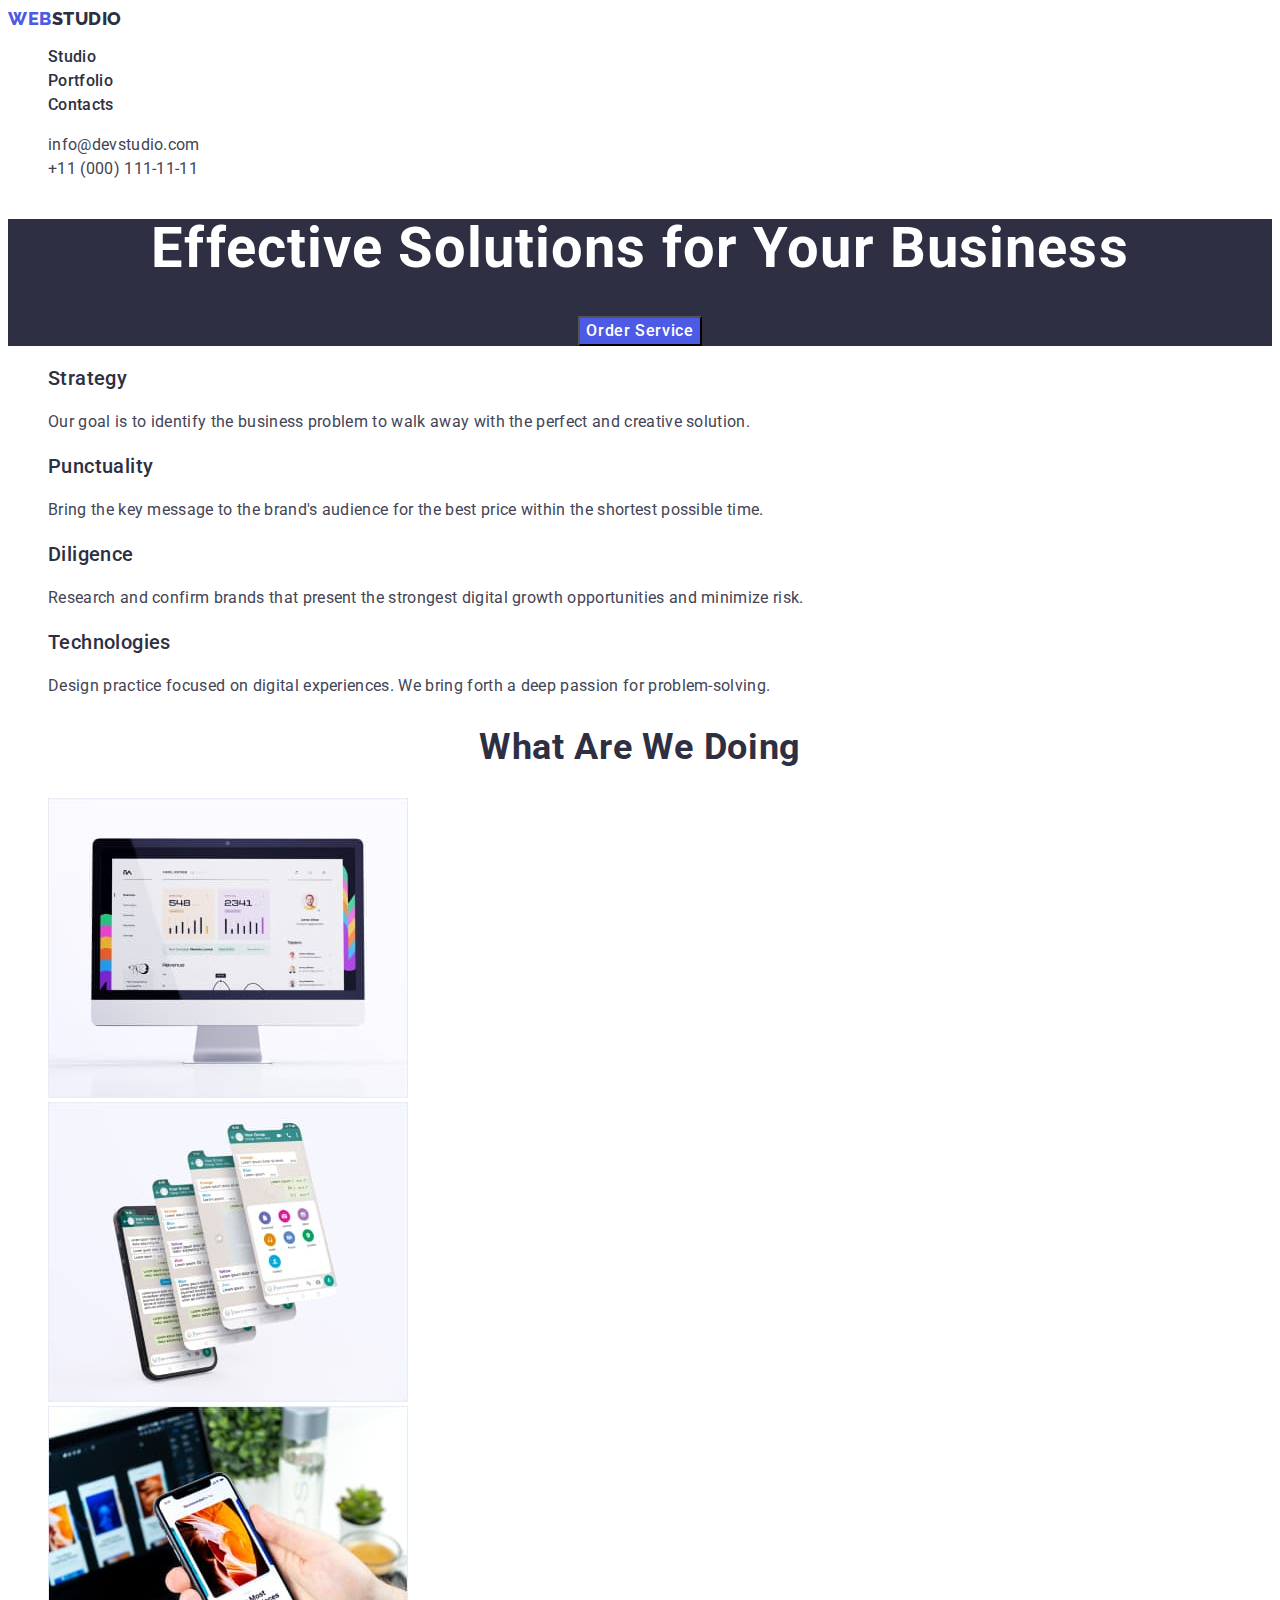
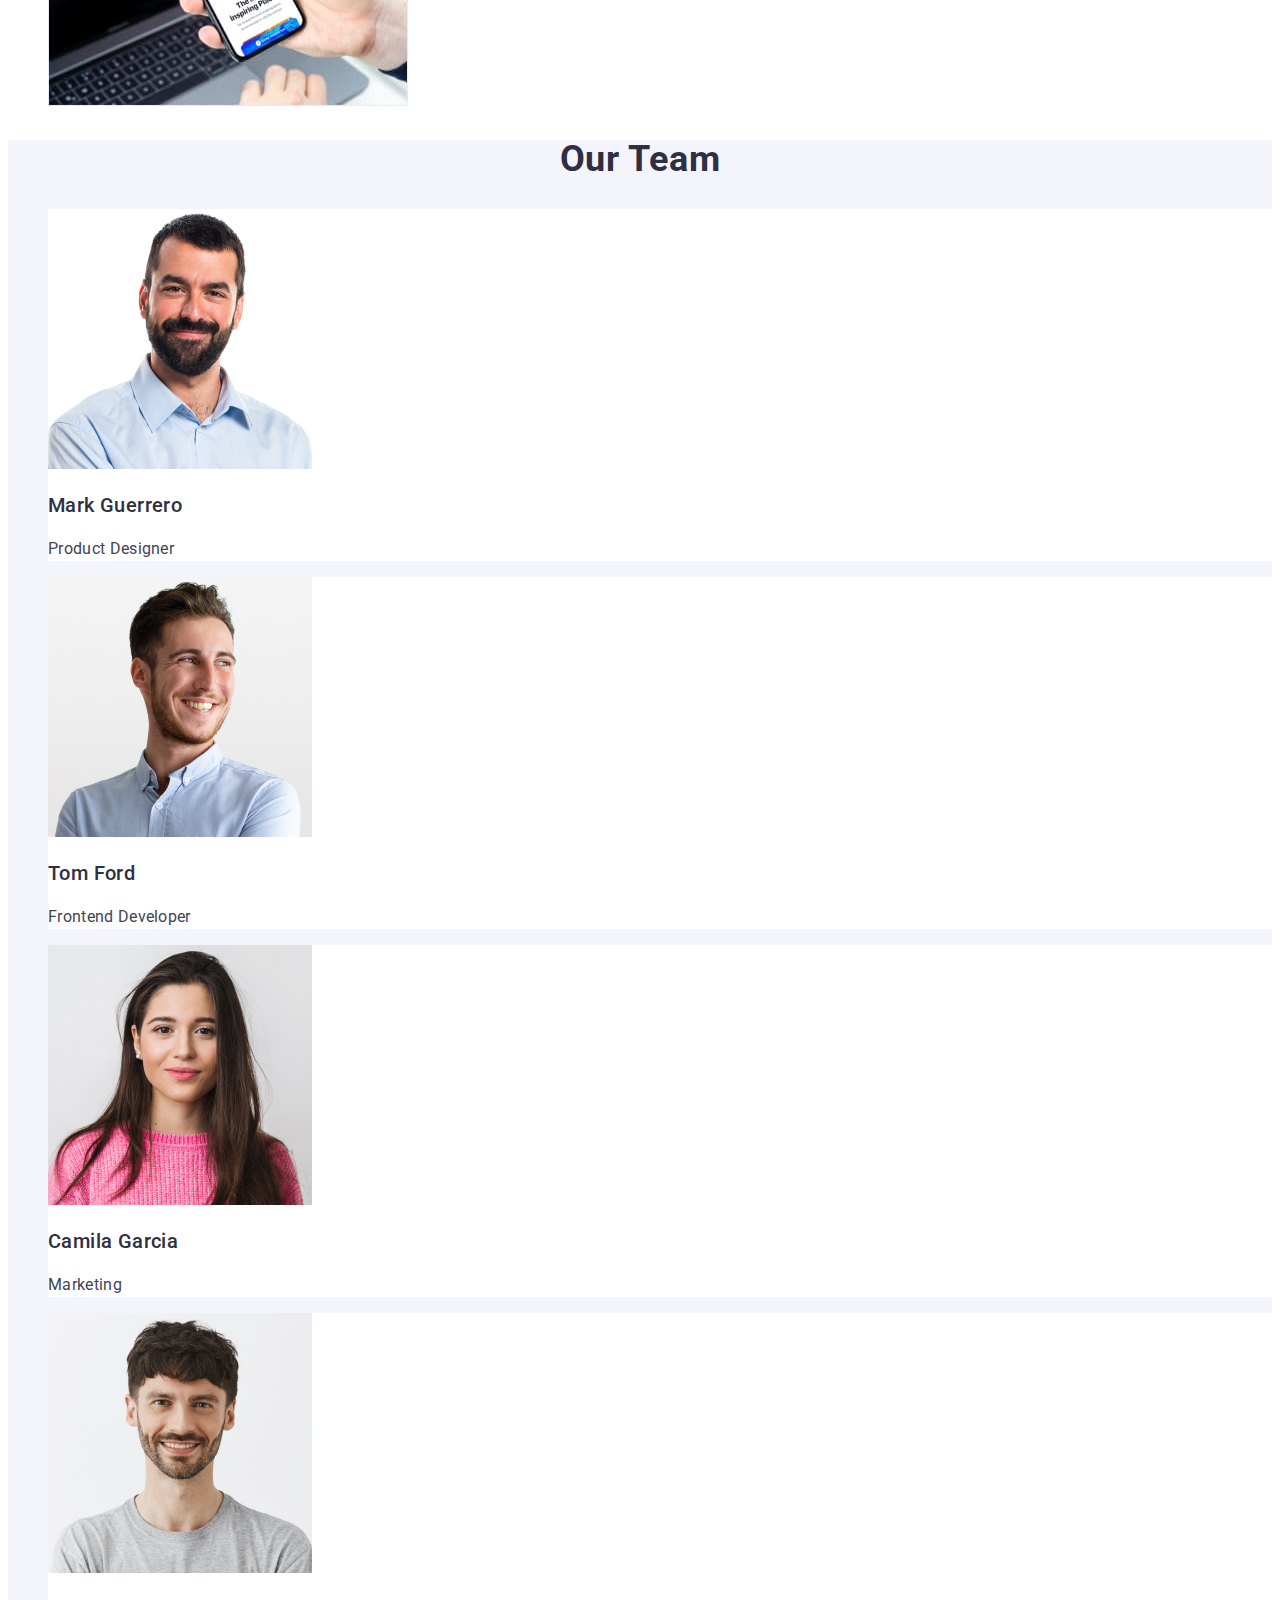
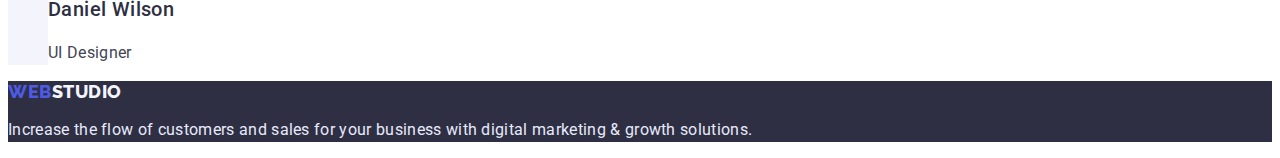
<file: index.html>
<!DOCTYPE html>
<html lang="en">
  <head>
    <meta charset="UTF-8" />
    <meta http-equiv="X-UA-Compatible" content="IE=edge" />
    <meta name="viewport" content="width=device-width, initial-scale=1.0" />
    <title>WebStudio</title>
    <link rel="stylesheet" href="./css/styles.css" />
    <link rel="preconnect" href="https://fonts.googleapis.com" />
    <link rel="preconnect" href="https://fonts.gstatic.com" crossorigin />
    <link
      href="https://fonts.googleapis.com/css2?family=Raleway:wght@800&family=Roboto:wght@400;500;700;900&display=swap"
      rel="stylesheet"
    />
  </head>
  <body>
    <!-- Top line -->
    <header>
      <nav>
        <a href="./index.html" class="logo link"
          >Web<span class="decoration-color">Studio</span></a
        >
        <ul class="site-nav list">
          <li><a href="./index.html" class="link">Studio</a></li>
          <li>
            <a href="./portfolio.html" class="link">Portfolio</a>
          </li>
          <li><a href="" class="link">Contacts</a></li>
        </ul>
      </nav>
      <address class="contact">
        <ul class="contact-items list">
          <li>
            <a href="mailto:info@devstudio.com" class="contact-list link"
              >info@devstudio.com</a
            >
          </li>
          <li>
            <a href="tel:+110001111111" class="contact-list link"
              >+11 (000) 111-11-11</a
            >
          </li>
        </ul>
      </address>
    </header>
    <main>
      <!-- hero image -->
      <section class="hero-image">
        <h1 class="hero-text">Effective Solutions for Your Business</h1>
        <button type="button" class="button">Order Service</button>
      </section>
      <!-- Section 1 -->
      <section class="features">
        <h2 class="section-title" hidden>Features</h2>
        <ul class="list">
          <li>
            <h3 class="description-title">Strategy</h3>
            <p class="text">
              Our goal is to identify the business problem to walk away with the
              perfect and creative solution.
            </p>
          </li>
          <li>
            <h3 class="description-title">Punctuality</h3>
            <p class="text">
              Bring the key message to the brand's audience for the best price
              within the shortest possible time.
            </p>
          </li>
          <li>
            <h3 class="description-title">Diligence</h3>
            <p class="text">
              Research and confirm brands that present the strongest digital
              growth opportunities and minimize risk.
            </p>
          </li>
          <li>
            <h3 class="description-title">Technologies</h3>
            <p class="text">
              Design practice focused on digital experiences. We bring forth a
              deep passion for problem-solving.
            </p>
          </li>
        </ul>
      </section>
      <!-- Section 2 -->
      <section class="our-job">
        <h2 class="section-title">What are we doing</h2>
        <ul class="list">
          <li>
            <img src="./images/img1.jpg" alt="monitor screen" width="360" />
          </li>
          <li>
            <img src="./images/img2.jpg" alt="mobile tel screens" width="360" />
          </li>
          <li>
            <img src="./images/img3.jpg" alt="telephone in hand" width="360" />
          </li>
        </ul>
      </section>
      <!-- Section 3 -->
      <section class="our-team-section">
        <h2 class="section-title">Our Team</h2>
        <ul class="list">
          <li class="team-list-item">
            <img src="./images/team1.jpg" alt="Product Designer" width="264" />
            <h3 class="description-title">Mark Guerrero</h3>
            <p class="text">Product Designer</p>
          </li>
          <li class="team-list-item">
            <img
              src="./images/team2.jpg"
              alt="Frontend Developer"
              width="264"
            />
            <h3 class="description-title">Tom Ford</h3>
            <p class="text">Frontend Developer</p>
          </li>
          <li class="team-list-item">
            <img src="./images/team3.jpg" alt="Marketing" width="264" />
            <h3 class="description-title">Camila Garcia</h3>
            <p class="text">Marketing</p>
          </li>
          <li class="team-list-item">
            <img src="./images/team4.jpg" alt="UI Designer" width="264" />
            <h3 class="description-title">Daniel Wilson</h3>
            <p class="text">UI Designer</p>
          </li>
        </ul>
      </section>
    </main>
    <!-- Footer -->
    <footer class="footer">
      <a href="./index.html" class="logo link"
        >Web<span class="decoration-color-footer">Studio</span></a
      >
      <p class="footer-text">
        Increase the flow of customers and sales for your business with digital
        marketing & growth solutions.
      </p>
    </footer>
  </body>
</html>
</file>
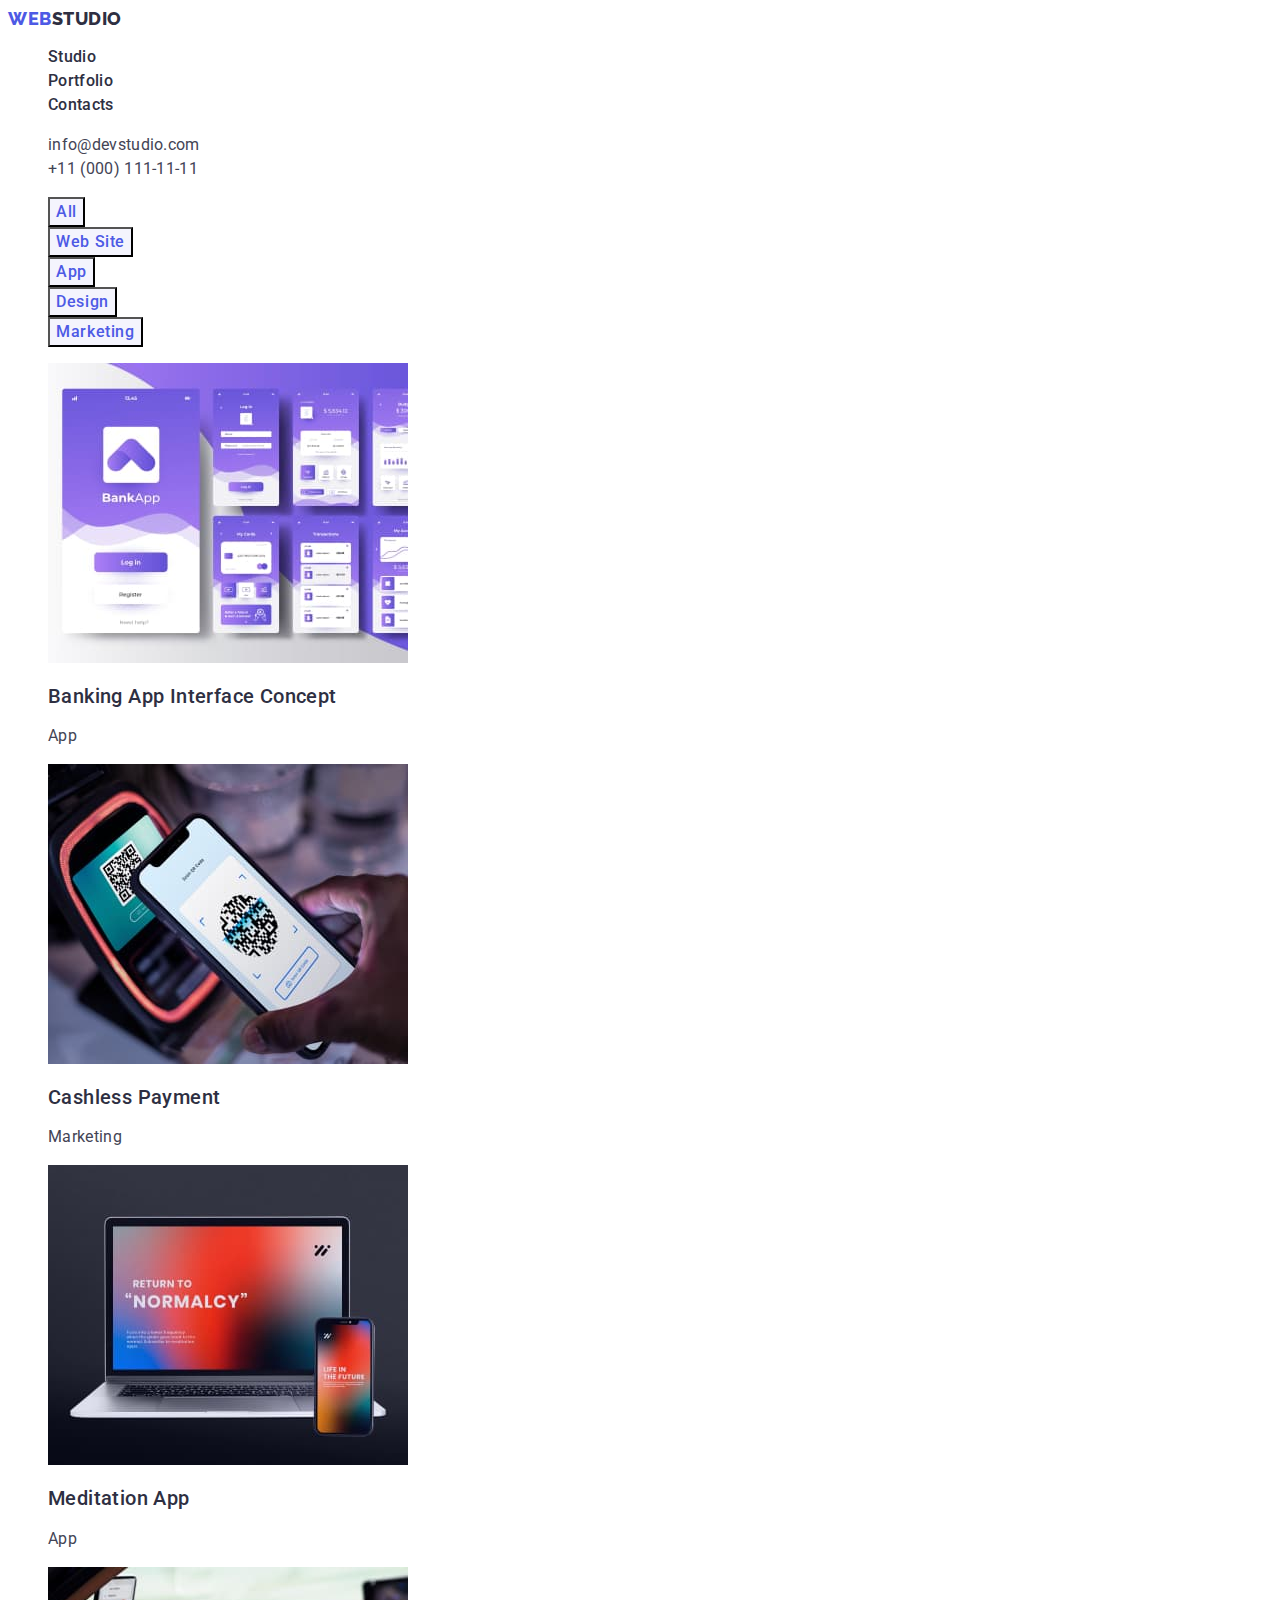
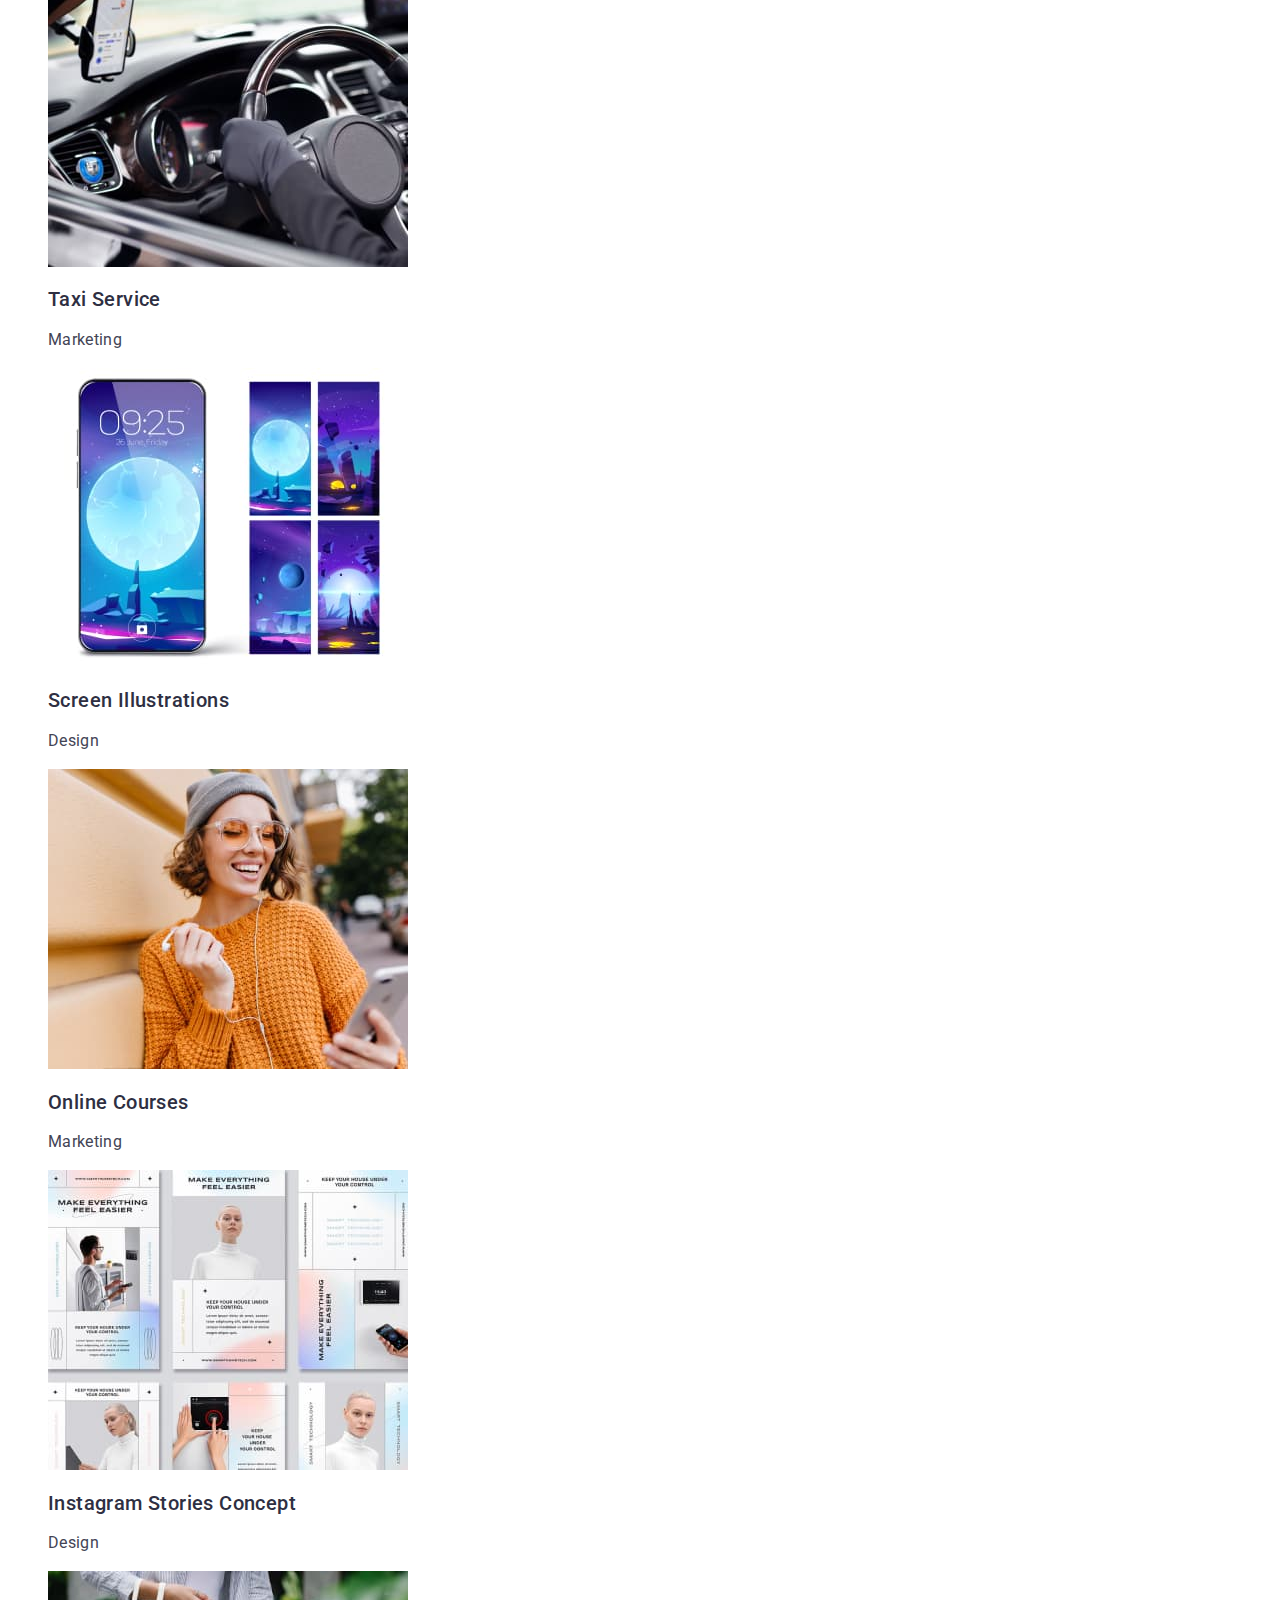
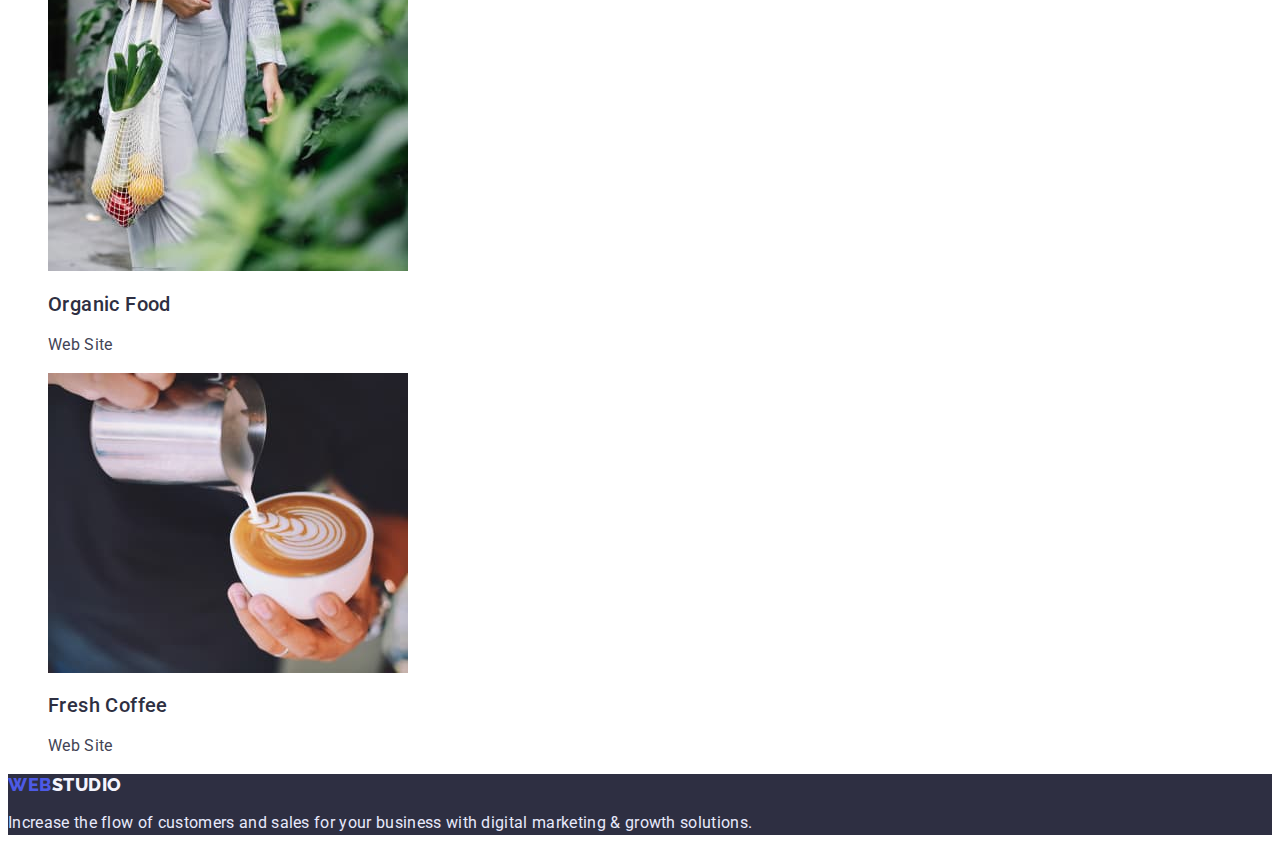
<file: portfolio.html>
<!DOCTYPE html>
<html lang="en">
  <head>
    <meta charset="UTF-8" />
    <meta http-equiv="X-UA-Compatible" content="IE=edge" />
    <meta name="viewport" content="width=device-width, initial-scale=1.0" />
    <title>Portfolio</title>
    <link rel="stylesheet" href="./css/styles.css" />
    <link rel="preconnect" href="https://fonts.googleapis.com" />
    <link rel="preconnect" href="https://fonts.gstatic.com" crossorigin />
    <link
      href="https://fonts.googleapis.com/css2?family=Raleway:wght@800&family=Roboto:wght@400;500;700;900&display=swap"
      rel="stylesheet"
    />
  </head>
  <body>
    <!-- Top line -->
    <header>
      <nav>
        <a href="./index.html" class="logo link"
          >Web<span class="decoration-color">Studio</span></a
        >
        <ul class="site-nav list">
          <li><a href="./index.html" class="link">Studio</a></li>
          <li>
            <a href="./portfolio.html" class="link">Portfolio</a>
          </li>
          <li><a href="" class="link">Contacts</a></li>
        </ul>
      </nav>
      <address class="contact">
        <ul class="contact-items list">
          <li>
            <a href="mailto:info@devstudio.com" class="contact-list link"
              >info@devstudio.com</a
            >
          </li>
          <li>
            <a href="tel:+110001111111" class="contact-list link"
              >+11 (000) 111-11-11</a
            >
          </li>
        </ul>
      </address>
    </header>
    <!-- Filters -->
    <main>
      <section>
        <h1 hidden>Main content</h1>
        <ul class="list">
          <li><button type="button" class="button-portfolio">All</button></li>
          <li>
            <button type="button" class="button-portfolio">Web Site</button>
          </li>
          <li><button type="button" class="button-portfolio">App</button></li>
          <li>
            <button type="button" class="button-portfolio">Design</button>
          </li>
          <li>
            <button type="button" class="button-portfolio">Marketing</button>
          </li>
        </ul>
        <ul class="list">
          <!-- Row 1 -->
          <li>
            <a href="" class="link">
              <img
                src="./images/img4.jpg"
                alt="Banking App Interface Concept"
                width="360"
              />
              <h2 class="description-title">Banking App Interface Concept</h2>
              <p class="text">App</p>
            </a>
          </li>
          <li>
            <a href="" class="link">
              <img src="./images/img5.jpg" alt="Cashless Payment" width="360" />
              <h2 class="description-title">Cashless Payment</h2>
              <p class="text">Marketing</p>
            </a>
          </li>
          <li>
            <a href="" class="link">
              <img src="./images/img6.jpg" alt="Meditaion App" width="360" />
              <h2 class="description-title">Meditation App</h2>
              <p class="text">App</p>
            </a>
          </li>
          <!-- Row 2 -->
          <li>
            <a href="" class="link">
              <img src="./images/img7.jpg" alt="Taxi Service" width="360" />
              <h2 class="description-title">Taxi Service</h2>
              <p class="text">Marketing</p>
            </a>
          </li>
          <li>
            <a href="" class="link">
              <img
                src="./images/img8.jpg"
                alt="Screen Illustrations"
                width="360"
              />
              <h2 class="description-title">Screen Illustrations</h2>
              <p class="text">Design</p>
            </a>
          </li>
          <li>
            <a href="" class="link">
              <img src="./images/img9.jpg" alt="Online Courses" width="360" />
              <h2 class="description-title">Online Courses</h2>
              <p class="text">Marketing</p>
            </a>
          </li>
          <!-- Row 3 -->
          <li>
            <a href="" class="link">
              <img
                src="./images/img10.jpg"
                alt="Instagram Stories Concept"
                width="360"
              />
              <h2 class="description-title">Instagram Stories Concept</h2>
              <p class="text">Design</p>
            </a>
          </li>
          <li>
            <a href="" class="link">
              <img src="./images/img11.jpg" alt="Organic Food" width="360" />
              <h2 class="description-title">Organic Food</h2>
              <p class="text">Web Site</p>
            </a>
          </li>
          <li>
            <a href="" class="link">
              <img src="./images/img12.jpg" alt="Fresh Coffee" width="360" />
              <h2 class="description-title">Fresh Coffee</h2>
              <p class="text">Web Site</p>
            </a>
          </li>
        </ul>
      </section>
    </main>

    <!-- Footer -->
    <footer class="footer">
      <a href="./index.html" class="logo link"
        >Web<span class="decoration-color-footer">Studio</span></a
      >
      <p class="footer-text">
        Increase the flow of customers and sales for your business with digital
        marketing & growth solutions.
      </p>
    </footer>
  </body>
</html>
</file>
<file: css/styles.css>
:root {
  --primery-text-color: #434455;
  --title-text-color: #2e2f42;
  --main-beckground-color: #e5e5e5;
  --dark-beckground-color: #2e2f42;
  --primery-brand: #4d5ae5;
  --accent: #e7e9fc;
  --white: #ffffff;
  --light: #f4f4fd;
  --pressed: #404bbf;
}

body {
  background-color: var(--white);
  color: var(--primery-text-color);
  font-family: "Roboto", sans-serif;
  font-size: 16px;
}

.list {
  list-style: none;
}

.link {
  text-decoration: none;
}

.text {
  color: var(--primery-text-color);
  line-height: 1.5;
  letter-spacing: 0.02em;
}

/* header */
.logo {
  font-family: "Raleway", sans-serif;
  font-style: normal;
  font-weight: 800;
  font-size: 18px;
  line-height: 1.17;
  letter-spacing: 0.03em;
  text-transform: uppercase;
  color: var(--primery-brand);
}

.decoration-color {
  color: var(--title-text-color);
}

.site-nav {
  font-weight: 500;
  line-height: 1.5;
  letter-spacing: 0.02em;
}

.site-nav .link {
  color: var(--title-text-color);
}

.site-nav .link:hover,
.site-nav .link:focus {
  color: var(--pressed);
}

.contact {
  font-style: normal;
}

.contact-list {
  color: var(--primery-text-color);
  line-height: 1.5;
  letter-spacing: 0.02em;
}

.contact-items .link:hover,
.contact-items .link:focus {
  color: var(--pressed);
}

/* hero image */
.hero-image {
  background-color: var(--dark-beckground-color);
  color: var(--white);
  text-align: center;
}

.hero-text {
  font-size: 56px;
  line-height: 1.07;
  text-align: center;
  letter-spacing: 0.02em;
}

/* button */
.button {
  color: var(--white);
  background-color: var(--primery-brand);
  font-family: "Roboto", sans-serif;
  font-weight: 500;
  font-size: 16px;
  line-height: 1.5;
  letter-spacing: 0.04em;
  cursor: pointer;
}

.button:hover,
.button:focus {
  background-color: var(--pressed);
  color: var(--white);
}

.button-portfolio {
  color: var(--primery-brand);
  background-color: var(--light);
  font-family: "Roboto", sans-serif;
  font-weight: 500;
  font-size: 16px;
  line-height: 1.5;
  letter-spacing: 0.04em;
  cursor: pointer;
}

.button-portfolio:hover,
.button-portfolio:focus {
  background-color: var(--pressed);
  color: var(--white);
}

/* .button.primery {
  color: var(--white);
  background-color: var(--pressed);
}

.button.secondary {
  color: var(--primery-brand);
  background-color: var(--light);
} */

/* section 1 */
.description-title {
  font-weight: 500;
  color: var(--title-text-color);
  font-size: 20px;
  line-height: 1.2;
  letter-spacing: 0.02em;
}

/* section 2 */
.section-title {
  font-size: 36px;
  line-height: 1.11;
  text-align: center;
  letter-spacing: 0.02em;
  text-transform: capitalize;
  color: var(--title-text-color);
}

/* section 3 */
.our-team-section {
  background-color: var(--light);
}

.team-list-item {
  background-color: var(--white);
}

/* footer */
.footer {
  background-color: var(--dark-beckground-color);
  color: var(--accent);
}

.decoration-color-footer {
  color: #f4f4fd;
}

.footer-text {
  line-height: 1.5;
  letter-spacing: 0.02em;
}
</file>
